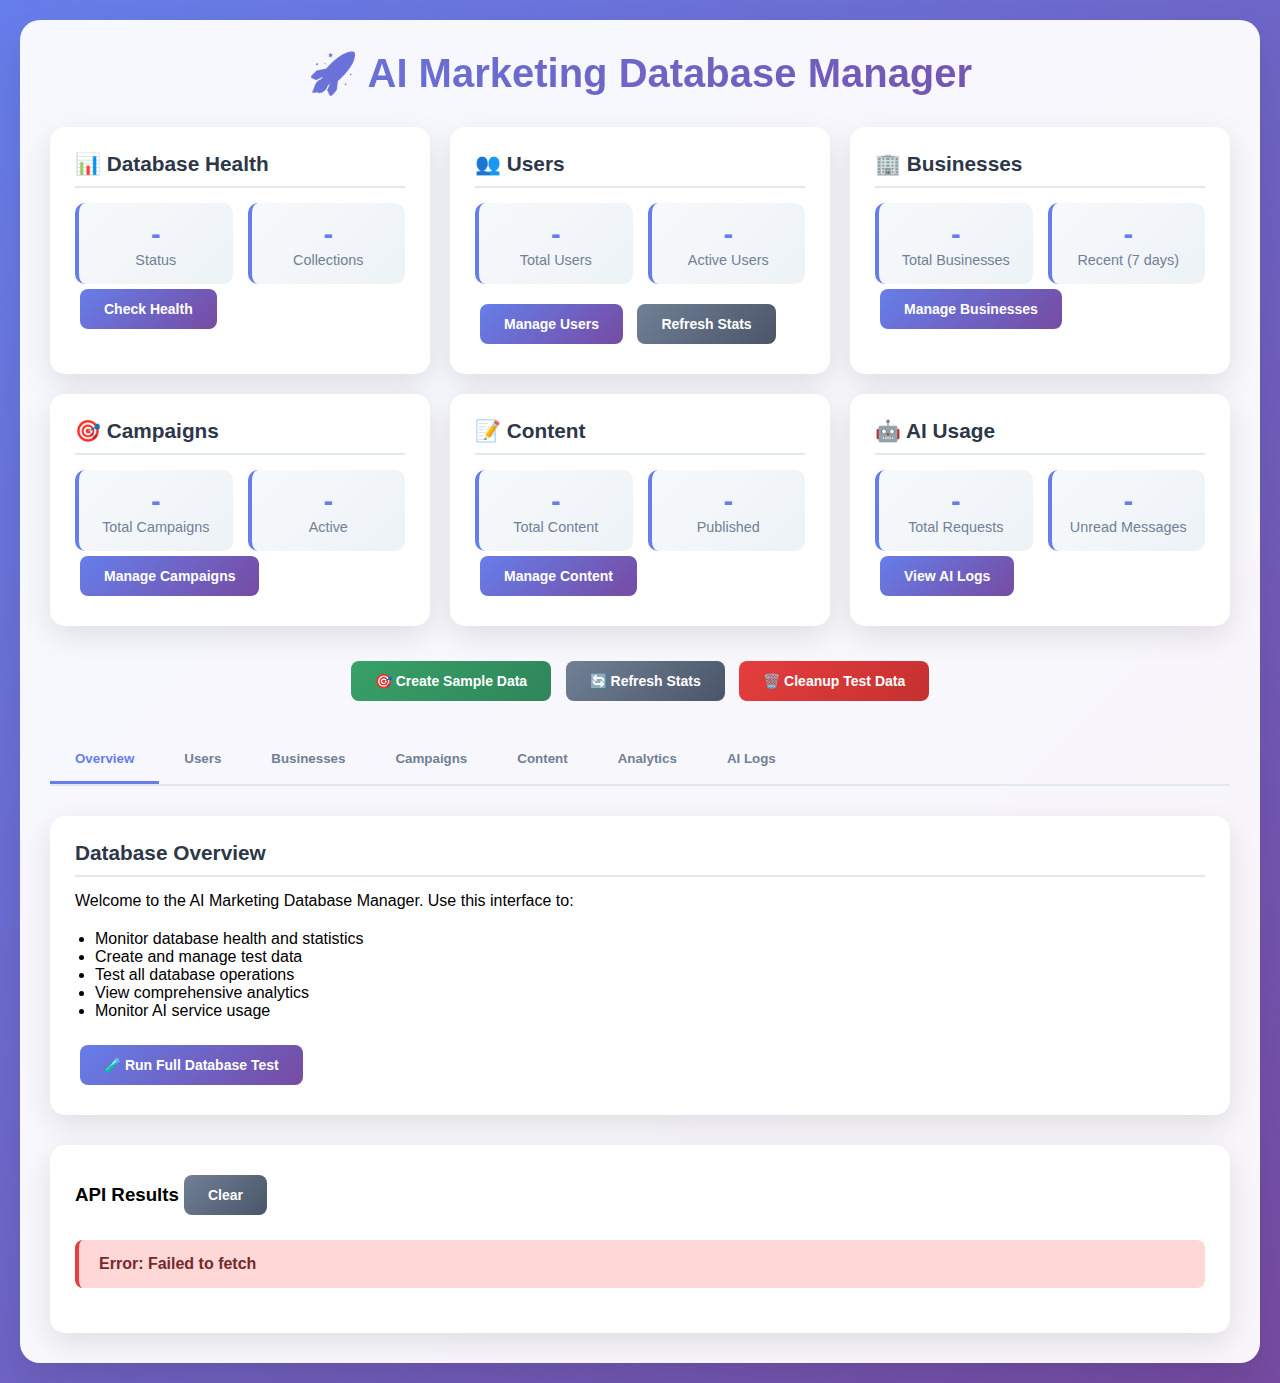
<file: ux design/database-manager.html>
<!DOCTYPE html>
<html lang="en">
<head>
    <meta charset="UTF-8">
    <meta name="viewport" content="width=device-width, initial-scale=1.0">
    <title>AI Marketing Database Manager</title>
    <style>
        * {
            margin: 0;
            padding: 0;
            box-sizing: border-box;
        }

        body {
            font-family: 'Segoe UI', Tahoma, Geneva, Verdana, sans-serif;
            background: linear-gradient(135deg, #667eea 0%, #764ba2 100%);
            min-height: 100vh;
            padding: 20px;
        }

        .container {
            max-width: 1400px;
            margin: 0 auto;
            background: rgba(255, 255, 255, 0.95);
            border-radius: 20px;
            padding: 30px;
            box-shadow: 0 20px 40px rgba(0,0,0,0.1);
        }

        h1 {
            text-align: center;
            color: #2d3748;
            margin-bottom: 30px;
            font-size: 2.5rem;
            background: linear-gradient(135deg, #667eea, #764ba2);
            -webkit-background-clip: text;
            -webkit-text-fill-color: transparent;
        }

        .dashboard-grid {
            display: grid;
            grid-template-columns: repeat(auto-fit, minmax(300px, 1fr));
            gap: 20px;
            margin-bottom: 30px;
        }

        .card {
            background: white;
            border-radius: 15px;
            padding: 25px;
            box-shadow: 0 10px 30px rgba(0,0,0,0.1);
            transition: transform 0.3s ease, box-shadow 0.3s ease;
        }

        .card:hover {
            transform: translateY(-5px);
            box-shadow: 0 20px 40px rgba(0,0,0,0.15);
        }

        .card h3 {
            color: #2d3748;
            margin-bottom: 15px;
            font-size: 1.3rem;
            border-bottom: 2px solid #e2e8f0;
            padding-bottom: 10px;
        }

        .stats-grid {
            display: grid;
            grid-template-columns: repeat(2, 1fr);
            gap: 15px;
        }

        .stat-item {
            text-align: center;
            padding: 15px;
            background: linear-gradient(135deg, #f7fafc, #edf2f7);
            border-radius: 10px;
            border-left: 4px solid #667eea;
        }

        .stat-number {
            font-size: 1.8rem;
            font-weight: bold;
            color: #667eea;
            display: block;
        }

        .stat-label {
            font-size: 0.9rem;
            color: #718096;
            margin-top: 5px;
        }

        .btn {
            background: linear-gradient(135deg, #667eea, #764ba2);
            color: white;
            border: none;
            padding: 12px 24px;
            border-radius: 8px;
            cursor: pointer;
            font-weight: 600;
            transition: all 0.3s ease;
            margin: 5px;
            font-size: 14px;
        }

        .btn:hover {
            transform: translateY(-2px);
            box-shadow: 0 10px 20px rgba(102, 126, 234, 0.3);
        }

        .btn-secondary {
            background: linear-gradient(135deg, #718096, #4a5568);
        }

        .btn-danger {
            background: linear-gradient(135deg, #e53e3e, #c53030);
        }

        .btn-success {
            background: linear-gradient(135deg, #38a169, #2f855a);
        }

        .form-group {
            margin-bottom: 20px;
        }

        .form-group label {
            display: block;
            margin-bottom: 5px;
            font-weight: 600;
            color: #2d3748;
        }

        .form-control {
            width: 100%;
            padding: 12px;
            border: 2px solid #e2e8f0;
            border-radius: 8px;
            font-size: 14px;
            transition: border-color 0.3s ease;
        }

        .form-control:focus {
            outline: none;
            border-color: #667eea;
        }

        .results-section {
            background: white;
            border-radius: 15px;
            padding: 25px;
            margin-top: 30px;
            box-shadow: 0 10px 30px rgba(0,0,0,0.1);
        }

        .results-header {
            display: flex;
            justify-content: between;
            align-items: center;
            margin-bottom: 20px;
        }

        .json-output {
            background: #1a202c;
            color: #e2e8f0;
            padding: 20px;
            border-radius: 10px;
            font-family: 'Consolas', 'Monaco', 'Courier New', monospace;
            font-size: 13px;
            overflow: auto;
            max-height: 400px;
        }

        .loading {
            display: none;
            text-align: center;
            padding: 20px;
        }

        .spinner {
            border: 4px solid #f3f3f3;
            border-top: 4px solid #667eea;
            border-radius: 50%;
            width: 40px;
            height: 40px;
            animation: spin 1s linear infinite;
            margin: 0 auto 10px;
        }

        @keyframes spin {
            0% { transform: rotate(0deg); }
            100% { transform: rotate(360deg); }
        }

        .api-section {
            display: none;
        }

        .api-section.active {
            display: block;
        }

        .nav-tabs {
            display: flex;
            margin-bottom: 30px;
            border-bottom: 2px solid #e2e8f0;
        }

        .nav-tab {
            padding: 15px 25px;
            background: none;
            border: none;
            cursor: pointer;
            font-weight: 600;
            color: #718096;
            transition: all 0.3s ease;
            border-bottom: 3px solid transparent;
        }

        .nav-tab.active {
            color: #667eea;
            border-bottom-color: #667eea;
        }

        .nav-tab:hover {
            color: #667eea;
            background: rgba(102, 126, 234, 0.1);
        }

        .alert {
            padding: 15px 20px;
            border-radius: 8px;
            margin-bottom: 20px;
            font-weight: 600;
        }

        .alert-success {
            background: #c6f6d5;
            color: #22543d;
            border-left: 4px solid #38a169;
        }

        .alert-error {
            background: #fed7d7;
            color: #742a2a;
            border-left: 4px solid #e53e3e;
        }

        .table-container {
            overflow-x: auto;
            margin-top: 20px;
        }

        table {
            width: 100%;
            border-collapse: collapse;
            font-size: 14px;
        }

        th, td {
            padding: 12px;
            text-align: left;
            border-bottom: 1px solid #e2e8f0;
        }

        th {
            background: #f7fafc;
            font-weight: 600;
            color: #2d3748;
        }

        tr:hover {
            background: #f7fafc;
        }

        @media (max-width: 768px) {
            .dashboard-grid {
                grid-template-columns: 1fr;
            }
            
            .stats-grid {
                grid-template-columns: 1fr;
            }
            
            .nav-tabs {
                flex-wrap: wrap;
            }
        }
    </style>
</head>
<body>
    <div class="container">
        <h1>🚀 AI Marketing Database Manager</h1>
        
        <!-- Dashboard Overview -->
        <div class="dashboard-grid">
            <div class="card">
                <h3>📊 Database Health</h3>
                <div class="stats-grid">
                    <div class="stat-item">
                        <span class="stat-number" id="health-status">-</span>
                        <span class="stat-label">Status</span>
                    </div>
                    <div class="stat-item">
                        <span class="stat-number" id="total-collections">-</span>
                        <span class="stat-label">Collections</span>
                    </div>
                </div>
                <button class="btn" onclick="checkHealth()">Check Health</button>
            </div>

            <div class="card">
                <h3>👥 Users</h3>
                <div class="stats-grid">
                    <div class="stat-item">
                        <span class="stat-number" id="total-users">-</span>
                        <span class="stat-label">Total Users</span>
                    </div>
                    <div class="stat-item">
                        <span class="stat-number" id="active-users">-</span>
                        <span class="stat-label">Active Users</span>
                    </div>
                </div>
                <div style="margin-top: 15px;">
                    <button class="btn" onclick="showSection('users')">Manage Users</button>
                    <button class="btn btn-secondary" onclick="loadStats()">Refresh Stats</button>
                </div>
            </div>

            <div class="card">
                <h3>🏢 Businesses</h3>
                <div class="stats-grid">
                    <div class="stat-item">
                        <span class="stat-number" id="total-businesses">-</span>
                        <span class="stat-label">Total Businesses</span>
                    </div>
                    <div class="stat-item">
                        <span class="stat-number" id="recent-businesses">-</span>
                        <span class="stat-label">Recent (7 days)</span>
                    </div>
                </div>
                <button class="btn" onclick="showSection('businesses')">Manage Businesses</button>
            </div>

            <div class="card">
                <h3>🎯 Campaigns</h3>
                <div class="stats-grid">
                    <div class="stat-item">
                        <span class="stat-number" id="total-campaigns">-</span>
                        <span class="stat-label">Total Campaigns</span>
                    </div>
                    <div class="stat-item">
                        <span class="stat-number" id="active-campaigns">-</span>
                        <span class="stat-label">Active</span>
                    </div>
                </div>
                <button class="btn" onclick="showSection('campaigns')">Manage Campaigns</button>
            </div>

            <div class="card">
                <h3>📝 Content</h3>
                <div class="stats-grid">
                    <div class="stat-item">
                        <span class="stat-number" id="total-content">-</span>
                        <span class="stat-label">Total Content</span>
                    </div>
                    <div class="stat-item">
                        <span class="stat-number" id="published-content">-</span>
                        <span class="stat-label">Published</span>
                    </div>
                </div>
                <button class="btn" onclick="showSection('content')">Manage Content</button>
            </div>

            <div class="card">
                <h3>🤖 AI Usage</h3>
                <div class="stats-grid">
                    <div class="stat-item">
                        <span class="stat-number" id="total-ai-logs">-</span>
                        <span class="stat-label">Total Requests</span>
                    </div>
                    <div class="stat-item">
                        <span class="stat-number" id="unread-messages">-</span>
                        <span class="stat-label">Unread Messages</span>
                    </div>
                </div>
                <button class="btn" onclick="showSection('ai-logs')">View AI Logs</button>
            </div>
        </div>

        <!-- Action Buttons -->
        <div style="text-align: center; margin-bottom: 30px;">
            <button class="btn btn-success" onclick="createSampleData()">🎯 Create Sample Data</button>
            <button class="btn btn-secondary" onclick="loadStats()">🔄 Refresh Stats</button>
            <button class="btn btn-danger" onclick="cleanupData()">🗑️ Cleanup Test Data</button>
        </div>

        <!-- Navigation Tabs -->
        <div class="nav-tabs">
            <button class="nav-tab active" onclick="showSection('overview')">Overview</button>
            <button class="nav-tab" onclick="showSection('users')">Users</button>
            <button class="nav-tab" onclick="showSection('businesses')">Businesses</button>
            <button class="nav-tab" onclick="showSection('campaigns')">Campaigns</button>
            <button class="nav-tab" onclick="showSection('content')">Content</button>
            <button class="nav-tab" onclick="showSection('analytics')">Analytics</button>
            <button class="nav-tab" onclick="showSection('ai-logs')">AI Logs</button>
        </div>

        <!-- Overview Section -->
        <div class="api-section active" id="overview-section">
            <div class="card">
                <h3>Database Overview</h3>
                <p>Welcome to the AI Marketing Database Manager. Use this interface to:</p>
                <ul style="margin: 20px 0; padding-left: 20px;">
                    <li>Monitor database health and statistics</li>
                    <li>Create and manage test data</li>
                    <li>Test all database operations</li>
                    <li>View comprehensive analytics</li>
                    <li>Monitor AI service usage</li>
                </ul>
                <button class="btn" onclick="runFullTest()">🧪 Run Full Database Test</button>
            </div>
        </div>

        <!-- Users Section -->
        <div class="api-section" id="users-section">
            <div class="card">
                <h3>User Management</h3>
                <div style="display: grid; grid-template-columns: 1fr 1fr; gap: 20px;">
                    <div>
                        <div class="form-group">
                            <label>Email</label>
                            <input type="email" id="user-email" class="form-control" placeholder="user@example.com">
                        </div>
                        <div class="form-group">
                            <label>Full Name</label>
                            <input type="text" id="user-name" class="form-control" placeholder="John Doe">
                        </div>
                        <button class="btn" onclick="createUser()">Create User</button>
                    </div>
                    <div>
                        <div class="form-group">
                            <label>User ID</label>
                            <input type="text" id="get-user-id" class="form-control" placeholder="User ID">
                        </div>
                        <button class="btn btn-secondary" onclick="getUser()">Get User</button>
                        <button class="btn btn-secondary" onclick="listUsers()">List All Users</button>
                    </div>
                </div>
            </div>
        </div>

        <!-- Businesses Section -->
        <div class="api-section" id="businesses-section">
            <div class="card">
                <h3>Business Management</h3>
                <div style="display: grid; grid-template-columns: 1fr 1fr; gap: 20px;">
                    <div>
                        <div class="form-group">
                            <label>Owner ID</label>
                            <input type="text" id="business-owner-id" class="form-control" placeholder="User ID">
                        </div>
                        <div class="form-group">
                            <label>Business Name</label>
                            <input type="text" id="business-name" class="form-control" placeholder="My Business">
                        </div>
                        <div class="form-group">
                            <label>Industry</label>
                            <select id="business-industry" class="form-control">
                                <option value="Technology">Technology</option>
                                <option value="Healthcare">Healthcare</option>
                                <option value="Fitness">Fitness</option>
                                <option value="Retail">Retail</option>
                                <option value="Education">Education</option>
                            </select>
                        </div>
                        <button class="btn" onclick="createBusiness()">Create Business</button>
                    </div>
                    <div>
                        <div class="form-group">
                            <label>Business ID</label>
                            <input type="text" id="get-business-id" class="form-control" placeholder="Business ID">
                        </div>
                        <button class="btn btn-secondary" onclick="getBusiness()">Get Business</button>
                        <button class="btn btn-secondary" onclick="listBusinesses()">List All Businesses</button>
                    </div>
                </div>
            </div>
        </div>

        <!-- Campaigns Section -->
        <div class="api-section" id="campaigns-section">
            <div class="card">
                <h3>Campaign Management</h3>
                <div style="display: grid; grid-template-columns: 1fr 1fr; gap: 20px;">
                    <div>
                        <div class="form-group">
                            <label>Business ID</label>
                            <input type="text" id="campaign-business-id" class="form-control" placeholder="Business ID">
                        </div>
                        <div class="form-group">
                            <label>Campaign Name</label>
                            <input type="text" id="campaign-name" class="form-control" placeholder="My Campaign">
                        </div>
                        <div class="form-group">
                            <label>Primary Goal</label>
                            <select id="campaign-goal" class="form-control">
                                <option value="Brand Awareness">Brand Awareness</option>
                                <option value="Lead Generation">Lead Generation</option>
                                <option value="Sales">Sales</option>
                                <option value="Engagement">Engagement</option>
                            </select>
                        </div>
                        <button class="btn" onclick="createCampaign()">Create Campaign</button>
                    </div>
                    <div>
                        <div class="form-group">
                            <label>Campaign ID</label>
                            <input type="text" id="get-campaign-id" class="form-control" placeholder="Campaign ID">
                        </div>
                        <button class="btn btn-secondary" onclick="getCampaignPerformance()">Get Performance</button>
                    </div>
                </div>
            </div>
        </div>

        <!-- Content Section -->
        <div class="api-section" id="content-section">
            <div class="card">
                <h3>Content Management</h3>
                <div style="display: grid; grid-template-columns: 1fr 1fr; gap: 20px;">
                    <div>
                        <div class="form-group">
                            <label>Campaign ID</label>
                            <input type="text" id="content-campaign-id" class="form-control" placeholder="Campaign ID">
                        </div>
                        <div class="form-group">
                            <label>Business ID</label>
                            <input type="text" id="content-business-id" class="form-control" placeholder="Business ID">
                        </div>
                        <div class="form-group">
                            <label>Content Title</label>
                            <input type="text" id="content-title" class="form-control" placeholder="Content Title">
                        </div>
                        <div class="form-group">
                            <label>Platform</label>
                            <select id="content-platform" class="form-control">
                                <option value="instagram">Instagram</option>
                                <option value="linkedin">LinkedIn</option>
                                <option value="twitter">Twitter</option>
                                <option value="email">Email</option>
                            </select>
                        </div>
                        <button class="btn" onclick="createContent()">Create Content</button>
                    </div>
                    <div>
                        <div class="form-group">
                            <label>Content Calendar</label>
                            <input type="date" id="calendar-start" class="form-control">
                            <input type="date" id="calendar-end" class="form-control" style="margin-top: 10px;">
                            <input type="text" id="calendar-business-id" class="form-control" placeholder="Business ID" style="margin-top: 10px;">
                        </div>
                        <button class="btn btn-secondary" onclick="getContentCalendar()">Get Calendar</button>
                    </div>
                </div>
            </div>
        </div>

        <!-- Analytics Section -->
        <div class="api-section" id="analytics-section">
            <div class="card">
                <h3>Analytics Management</h3>
                <div class="form-group">
                    <label>Business ID</label>
                    <input type="text" id="analytics-business-id" class="form-control" placeholder="Business ID">
                </div>
                <div class="form-group">
                    <label>Period (Days)</label>
                    <input type="number" id="analytics-days" class="form-control" value="30" min="1" max="365">
                </div>
                <button class="btn" onclick="getBusinessAnalytics()">Get Business Analytics</button>
                <button class="btn btn-secondary" onclick="generateAnalytics()">Generate Sample Analytics</button>
            </div>
        </div>

        <!-- AI Logs Section -->
        <div class="api-section" id="ai-logs-section">
            <div class="card">
                <h3>AI Usage Logs</h3>
                <div class="form-group">
                    <label>User ID</label>
                    <input type="text" id="ai-user-id" class="form-control" placeholder="User ID">
                </div>
                <div class="form-group">
                    <label>Period (Days)</label>
                    <input type="number" id="ai-days" class="form-control" value="30" min="1" max="365">
                </div>
                <button class="btn" onclick="getAIUsage()">Get AI Usage Stats</button>
                <button class="btn btn-secondary" onclick="generateAILogs()">Generate Sample AI Logs</button>
            </div>
        </div>

        <!-- Loading Indicator -->
        <div class="loading" id="loading">
            <div class="spinner"></div>
            <p>Processing request...</p>
        </div>

        <!-- Results Section -->
        <div class="results-section">
            <div class="results-header">
                <h3 id="results-title">API Results</h3>
                <button class="btn btn-secondary" onclick="clearResults()">Clear</button>
            </div>
            <div id="results-container">
                <p style="color: #718096; text-align: center;">Results will appear here after API calls...</p>
            </div>
        </div>
    </div>

    <script>
        // API Configuration
        const API_BASE_URL = 'http://localhost:8001/api/v1/database';

        // Show loading indicator
        function showLoading() {
            document.getElementById('loading').style.display = 'block';
        }

        // Hide loading indicator
        function hideLoading() {
            document.getElementById('loading').style.display = 'none';
        }

        // Show results
        function showResults(title, data) {
            document.getElementById('results-title').textContent = title;
            const container = document.getElementById('results-container');
            
            if (typeof data === 'object') {
                container.innerHTML = `<pre class="json-output">${JSON.stringify(data, null, 2)}</pre>`;
            } else {
                container.innerHTML = `<div class="alert alert-error">${data}</div>`;
            }
        }

        // Show success message
        function showSuccess(message, data = null) {
            const container = document.getElementById('results-container');
            let html = `<div class="alert alert-success">${message}</div>`;
            
            if (data) {
                html += `<pre class="json-output">${JSON.stringify(data, null, 2)}</pre>`;
            }
            
            container.innerHTML = html;
        }

        // Show error message
        function showError(message) {
            const container = document.getElementById('results-container');
            container.innerHTML = `<div class="alert alert-error">Error: ${message}</div>`;
        }

        // Make API request
        async function makeRequest(endpoint, method = 'GET', data = null) {
            showLoading();
            
            try {
                const options = {
                    method: method,
                    headers: {
                        'Content-Type': 'application/json',
                    },
                };
                
                if (data) {
                    options.body = JSON.stringify(data);
                }
                
                const response = await fetch(`${API_BASE_URL}${endpoint}`, options);
                const result = await response.json();
                
                if (response.ok) {
                    return { success: true, data: result };
                } else {
                    return { success: false, error: result.detail || 'Unknown error' };
                }
            } catch (error) {
                return { success: false, error: error.message };
            } finally {
                hideLoading();
            }
        }

        // Section navigation
        function showSection(section) {
            // Remove active class from all tabs and sections
            document.querySelectorAll('.nav-tab').forEach(tab => tab.classList.remove('active'));
            document.querySelectorAll('.api-section').forEach(sec => sec.classList.remove('active'));
            
            // Add active class to clicked tab and corresponding section
            document.querySelector(`[onclick="showSection('${section}')"]`).classList.add('active');
            document.getElementById(`${section}-section`).classList.add('active');
        }

        // Database Health Check
        async function checkHealth() {
            const result = await makeRequest('/health');
            
            if (result.success) {
                showResults('Database Health Check', result.data);
                document.getElementById('health-status').textContent = result.data.status;
                document.getElementById('total-collections').textContent = Object.keys(result.data.collections).length;
            } else {
                showError(result.error);
            }
        }

        // Load Stats
        async function loadStats() {
            const result = await makeRequest('/stats');
            
            if (result.success) {
                const stats = result.data.global_stats;
                const recent = result.data.recent_activity;
                
                // Update dashboard stats
                document.getElementById('total-users').textContent = stats.total_users;
                document.getElementById('active-users').textContent = stats.active_users;
                document.getElementById('total-businesses').textContent = stats.total_businesses;
                document.getElementById('recent-businesses').textContent = recent.recent_businesses;
                document.getElementById('total-campaigns').textContent = stats.total_campaigns;
                document.getElementById('active-campaigns').textContent = stats.active_campaigns;
                document.getElementById('total-content').textContent = stats.total_content;
                document.getElementById('published-content').textContent = stats.published_content;
                document.getElementById('total-ai-logs').textContent = stats.total_ai_logs;
                document.getElementById('unread-messages').textContent = stats.unread_messages;
                
                showSuccess('Statistics loaded successfully', result.data);
            } else {
                showError(result.error);
            }
        }

        // Create Sample Data
        async function createSampleData() {
            const result = await makeRequest('/bulk/create-sample-data', 'POST');
            
            if (result.success) {
                showSuccess('Sample data created successfully!', result.data);
                loadStats(); // Refresh stats
            } else {
                showError(result.error);
            }
        }

        // Cleanup Data
        async function cleanupData() {
            if (!confirm('Are you sure you want to delete all test data? This action cannot be undone.')) {
                return;
            }
            
            const result = await makeRequest('/bulk/cleanup', 'DELETE');
            
            if (result.success) {
                showSuccess('Test data cleaned up successfully!', result.data);
                loadStats(); // Refresh stats
            } else {
                showError(result.error);
            }
        }

        // User Management
        async function createUser() {
            const userData = {
                email: document.getElementById('user-email').value,
                full_name: document.getElementById('user-name').value,
                first_name: document.getElementById('user-name').value.split(' ')[0],
                last_name: document.getElementById('user-name').value.split(' ').slice(1).join(' ') || 'User'
            };
            
            if (!userData.email || !userData.full_name) {
                showError('Email and full name are required');
                return;
            }
            
            const result = await makeRequest('/users/create', 'POST', userData);
            
            if (result.success) {
                showSuccess('User created successfully!', result.data);
                document.getElementById('user-email').value = '';
                document.getElementById('user-name').value = '';
            } else {
                showError(result.error);
            }
        }

        async function getUser() {
            const userId = document.getElementById('get-user-id').value;
            
            if (!userId) {
                showError('User ID is required');
                return;
            }
            
            const result = await makeRequest(`/users/${userId}`);
            
            if (result.success) {
                showResults('User Details', result.data);
            } else {
                showError(result.error);
            }
        }

        async function listUsers() {
            const result = await makeRequest('/users?limit=10');
            
            if (result.success) {
                showResults('Users List', result.data);
            } else {
                showError(result.error);
            }
        }

        // Business Management
        async function createBusiness() {
            const businessData = {
                owner_id: document.getElementById('business-owner-id').value,
                name: document.getElementById('business-name').value,
                industry: document.getElementById('business-industry').value
            };
            
            if (!businessData.owner_id || !businessData.name) {
                showError('Owner ID and business name are required');
                return;
            }
            
            const result = await makeRequest('/businesses/create', 'POST', businessData);
            
            if (result.success) {
                showSuccess('Business created successfully!', result.data);
                document.getElementById('business-owner-id').value = '';
                document.getElementById('business-name').value = '';
            } else {
                showError(result.error);
            }
        }

        async function getBusiness() {
            const businessId = document.getElementById('get-business-id').value;
            
            if (!businessId) {
                showError('Business ID is required');
                return;
            }
            
            const result = await makeRequest(`/businesses/${businessId}`);
            
            if (result.success) {
                showResults('Business Details', result.data);
            } else {
                showError(result.error);
            }
        }

        async function listBusinesses() {
            const result = await makeRequest('/businesses?limit=10');
            
            if (result.success) {
                showResults('Businesses List', result.data);
            } else {
                showError(result.error);
            }
        }

        // Campaign Management
        async function createCampaign() {
            const campaignData = {
                business_id: document.getElementById('campaign-business-id').value,
                name: document.getElementById('campaign-name').value,
                primary_goal: document.getElementById('campaign-goal').value
            };
            
            if (!campaignData.business_id || !campaignData.name) {
                showError('Business ID and campaign name are required');
                return;
            }
            
            const result = await makeRequest('/campaigns/create', 'POST', campaignData);
            
            if (result.success) {
                showSuccess('Campaign created successfully!', result.data);
                document.getElementById('campaign-business-id').value = '';
                document.getElementById('campaign-name').value = '';
            } else {
                showError(result.error);
            }
        }

        async function getCampaignPerformance() {
            const campaignId = document.getElementById('get-campaign-id').value;
            
            if (!campaignId) {
                showError('Campaign ID is required');
                return;
            }
            
            const result = await makeRequest(`/campaigns/${campaignId}/performance`);
            
            if (result.success) {
                showResults('Campaign Performance', result.data);
            } else {
                showError(result.error);
            }
        }

        // Content Management
        async function createContent() {
            const contentData = {
                campaign_id: document.getElementById('content-campaign-id').value,
                business_id: document.getElementById('content-business-id').value,
                title: document.getElementById('content-title').value,
                platform: document.getElementById('content-platform').value
            };
            
            if (!contentData.campaign_id || !contentData.business_id || !contentData.title) {
                showError('Campaign ID, Business ID, and title are required');
                return;
            }
            
            const result = await makeRequest('/content/create', 'POST', contentData);
            
            if (result.success) {
                showSuccess('Content created successfully!', result.data);
                document.getElementById('content-campaign-id').value = '';
                document.getElementById('content-business-id').value = '';
                document.getElementById('content-title').value = '';
            } else {
                showError(result.error);
            }
        }

        async function getContentCalendar() {
            const businessId = document.getElementById('calendar-business-id').value;
            const startDate = document.getElementById('calendar-start').value;
            const endDate = document.getElementById('calendar-end').value;
            
            if (!businessId || !startDate || !endDate) {
                showError('Business ID, start date, and end date are required');
                return;
            }
            
            const result = await makeRequest(`/content/calendar?business_id=${businessId}&start_date=${startDate}T00:00:00Z&end_date=${endDate}T23:59:59Z`);
            
            if (result.success) {
                showResults('Content Calendar', result.data);
            } else {
                showError(result.error);
            }
        }

        // Analytics
        async function getBusinessAnalytics() {
            const businessId = document.getElementById('analytics-business-id').value;
            const days = document.getElementById('analytics-days').value;
            
            if (!businessId) {
                showError('Business ID is required');
                return;
            }
            
            const result = await makeRequest(`/analytics/business/${businessId}?days=${days}`);
            
            if (result.success) {
                showResults('Business Analytics', result.data);
            } else {
                showError(result.error);
            }
        }

        // AI Logs
        async function getAIUsage() {
            const userId = document.getElementById('ai-user-id').value;
            const days = document.getElementById('ai-days').value;
            
            if (!userId) {
                showError('User ID is required');
                return;
            }
            
            const result = await makeRequest(`/ai-logs/usage/${userId}?days=${days}`);
            
            if (result.success) {
                showResults('AI Usage Statistics', result.data);
            } else {
                showError(result.error);
            }
        }

        // Run Full Test
        async function runFullTest() {
            showResults('Full Database Test', 'Starting comprehensive database test...');
            
            try {
                // 1. Check health
                await checkHealth();
                await new Promise(resolve => setTimeout(resolve, 1000));
                
                // 2. Create sample data
                await createSampleData();
                await new Promise(resolve => setTimeout(resolve, 1000));
                
                // 3. Load stats
                await loadStats();
                
                showSuccess('Full database test completed successfully!');
            } catch (error) {
                showError(`Full test failed: ${error.message}`);
            }
        }

        // Clear results
        function clearResults() {
            document.getElementById('results-container').innerHTML = '<p style="color: #718096; text-align: center;">Results will appear here after API calls...</p>';
            document.getElementById('results-title').textContent = 'API Results';
        }

        // Initialize the application
        window.onload = function() {
            // Load initial stats
            loadStats();
            
            // Check health
            checkHealth();
            
            // Set default dates for content calendar
            const today = new Date();
            const nextWeek = new Date(today.getTime() + 7 * 24 * 60 * 60 * 1000);
            
            document.getElementById('calendar-start').value = today.toISOString().split('T')[0];
            document.getElementById('calendar-end').value = nextWeek.toISOString().split('T')[0];
        };
    </script>
</body>
</html>
</file>
